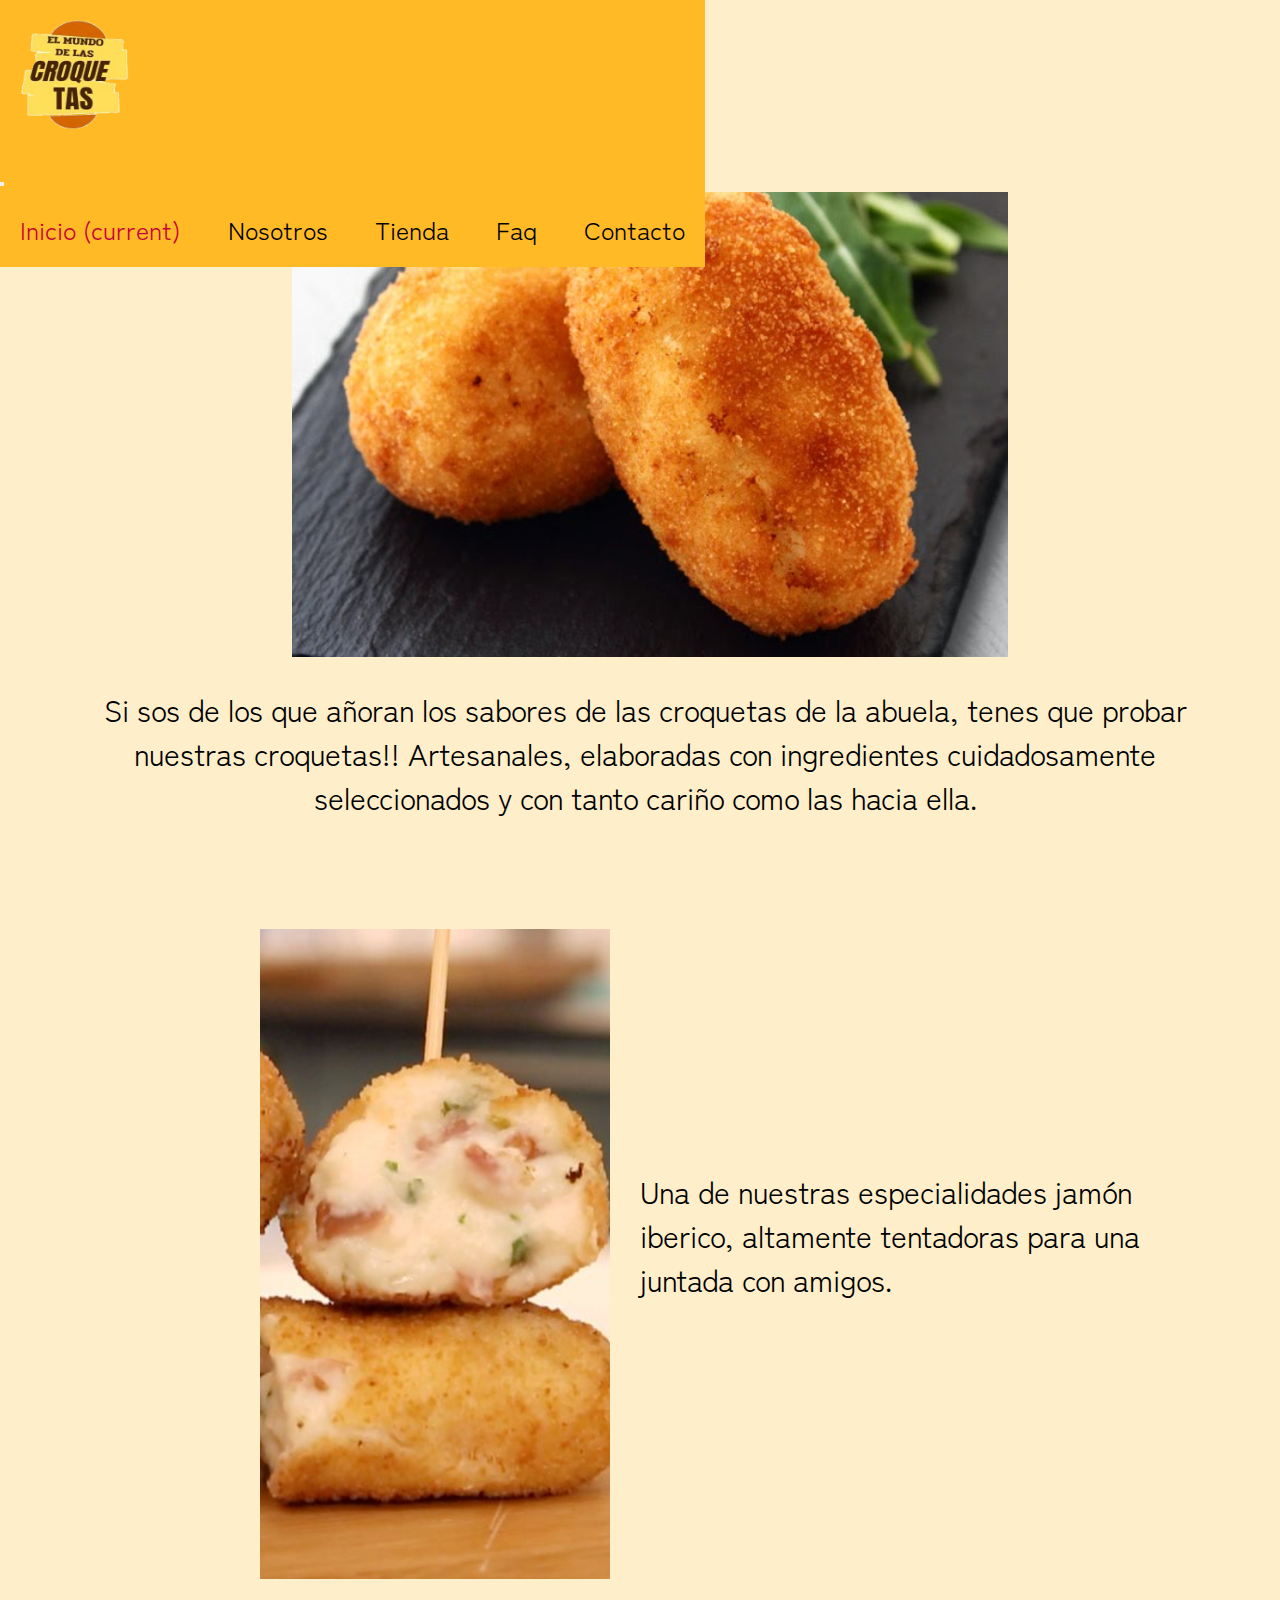
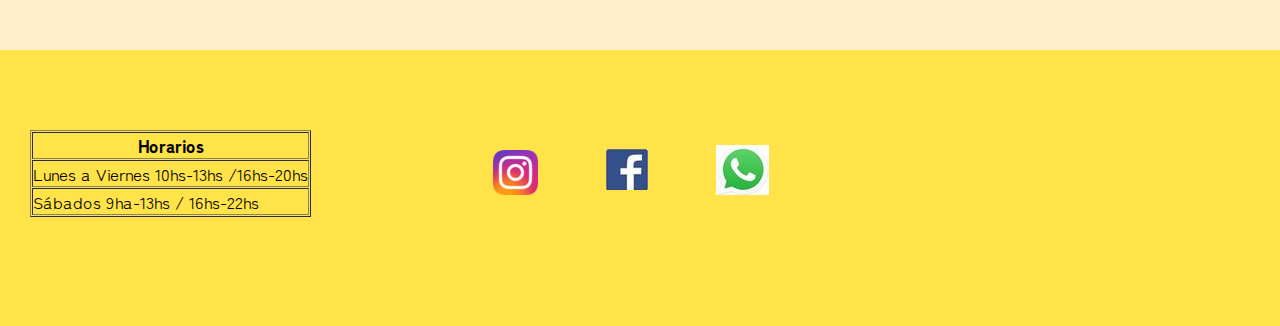
<file: index.html>
<!DOCTYPE html>
<html lang="es">
<html>
<head>
	<meta charset="utf-8">
	<meta name="viewport" content="width=device-width, initial-scale=1.0">
	<link rel="shortcut icon" href="assets/img/logo2.png">
	<title>El mundo de las croquetas</title>
	<!-- bootstrap css -->
	<link rel="stylesheet" href="https://cdn.jsdelivr.net/npm/bootstrap@4.6.1/dist/css/bootstrap.min.css" integrity="sha384-zCbKRCUGaJDkqS1kPbPd7TveP5iyJE0EjAuZQTgFLD2ylzuqKfdKlfG/eSrtxUkn" crossorigin="anonymous">
	<!-- google fonts -->
	<link href="https://fonts.googleapis.com/css2?family=Zen+Kaku+Gothic+Antique:wght@700&display=swap" rel="stylesheet">
	<!-- animate css -->
	<link rel="stylesheet" href="css/animate.css">
	<!-- estilo css -->
	<link rel="stylesheet" href="css/estilo.css">
</head>
<body>
	<!-- encabezado del sitio -->
	<header class="container-fluid">
		<div class="row header">
			<!-- logo -->
			<div class="col-lg-6 col-xs-6">
				<a href="index.html"><img src="assets/img/logo2.png" alt="logo" class="logo"></a>
			</div>
			<!-- nav -->
			<div class="col-lg-6 col-xs-6">
				<nav class="navbar barraNav navbar-expand-lg navbar-light">
				  <button class="navbar-toggler" type="button" data-toggle="collapse" data-target="#navbarNavDropdown" aria-controls="navbarNavDropdown" aria-expanded="false" aria-label="Toggle navigation">
				    <span class="navbar-toggler-icon"></span>
				  </button>
				  <div class="collapse navbar-collapse" id="navbarNavDropdown">
				    <ul class="navbar-nav">
				      <li class="nav-item  li">
				        <a class="nav-link navegacion__menu--activo" href="#">Inicio <span class="sr-only">(current)</span></a>
				      </li>
				      <li class="nav-item li">
				        <a class="nav-link" href="pages/nosotros.html">Nosotros</a>
				      </li>
				      <li class="nav-item li">
				        <a class="nav-link" href="pages/tienda.html">Tienda</a>
				      </li>
				      <li class="nav-item li">
				        <a class="nav-link" href="pages/faq.html">Faq</a>
				      </li>
				       <li class="nav-item li">
				        <a class="nav-link" href="pages/contacto.html">Contacto</a>
				      </li>
				    </ul>
				  </div>
				</nav>
			</div>
		</div>
	</header>
	<!-- fin encabezado sitio -->
	<!-- inicio contenido -->
	<main class="container-fluid contenido">
		<section class="row">
			<div class="col-lg-12 col-xs-12">
				<div class="caja">
					<!-- img -->
					<img src="assets/img/fotoinicio.png" alt="foto de inicio" class="informacion__img">
					<!-- texto -->
					<p class="informacion__texto">
						Si sos de los que añoran los sabores de las croquetas de la abuela, tenes que probar nuestras croquetas!! Artesanales, elaboradas con ingredientes cuidadosamente seleccionados y con tanto cariño como las hacia ella.
					</p>
				</div>
			</div>
		</section>
		<div class="row">
			<div class="col-lg-12 col-xs-12"></div>
				<div class=" segundaCaja wow fadeInUp">
					<!-- img -->
					<img src="assets/img/segundafoto.png" alt="segunda foto" class="informacion__img2">
					<!-- texto -->
					<p class="informacion__texto2">
						Una de nuestras especialidades jamón iberico, altamente tentadoras para una juntada con amigos.
					</p>
				</div>
			</div>
		</div>
	</main>
	<!-- cierre contenido -->
	<!-- inicio footer -->
    <div class="container-fluid">
	    <footer class="row">
	    	<!-- Horarios -->
	        <div class="col-lg-5.3 col-xs-12">
	        	<table border="1" cellpadding="1" cellspacing="1" class="footer__table tabla">
					<tr>
						<th><b>Horarios</b></th>
					</tr>
					<tr>
						<td>Lunes a Viernes 10hs-13hs /16hs-20hs</td>
					</tr>
					<tr>
						<td>Sábados 9ha-13hs / 16hs-22hs</td>
					</tr>
					</table>
	        </div>
	        <!-- Redes Sociales -->
	        <div class="col-lg-4.2 col-xs-12 footer__logos">
	        	<!-- logos Redes Sociales -->
				<a href="https://www.instagram.com/?hl=es" target="_blank">
					<img src="assets/img/instagramlogo.png" alt="logo instagram">
				</a>
				<a href="https://www.facebook.com/" target="_blank">
					<img src="assets/img/facebooklogo.png" alt="logo facebook">
				</a>
					<a href="https://www.whatsapp.com/?lang=es" target="_blank">
				<img src="assets/img/whatsapplogo.png" alt="logo instagram">
				</a>
			</div>
			<!-- Ubicaión -->
	        <div class="col-lg-2.5 col-xs-12 footer__maps">
	        	<iframe src="https://www.google.com/maps/embed?pb=!1m18!1m12!1m3!1d819.4480178120837!2d-58.40076237074391!3d-34.76083029700609!2m3!1f0!2f0!3f0!3m2!1i1024!2i768!4f13.1!3m3!1m2!1s0x95bcd29361be6eab%3A0x745270e8ebcbb5c1!2sLaprida%20240%2C%20B1832HOF%20Lomas%20de%20Zamora%2C%20Provincia%20de%20Buenos%20Aires!5e0!3m2!1ses-419!2sar!4v1635271175573!5m2!1ses-419!2sar" width="300" height="225" style="border:0;" allowfullscreen="" loading="lazy"></iframe>
	        </div>
	    </footer>
    </div>
    <!-- cierre footer -->
	<!-- wow js -->
	<script src="js/wow.min.js"></script>
	<script>
	   new WOW().init();
	</script>
	<!-- bootstrap js -->
	<script src="https://cdn.jsdelivr.net/npm/jquery@3.5.1/dist/jquery.slim.min.js" integrity="sha384-DfXdz2htPH0lsSSs5nCTpuj/zy4C+OGpamoFVy38MVBnE+IbbVYUew+OrCXaRkfj" crossorigin="anonymous"></script>
	<script src="https://cdn.jsdelivr.net/npm/bootstrap@4.6.1/dist/js/bootstrap.bundle.min.js" integrity="sha384-fQybjgWLrvvRgtW6bFlB7jaZrFsaBXjsOMm/tB9LTS58ONXgqbR9W8oWht/amnpF" crossorigin="anonymous"></script>
</body>
</html>
</file>
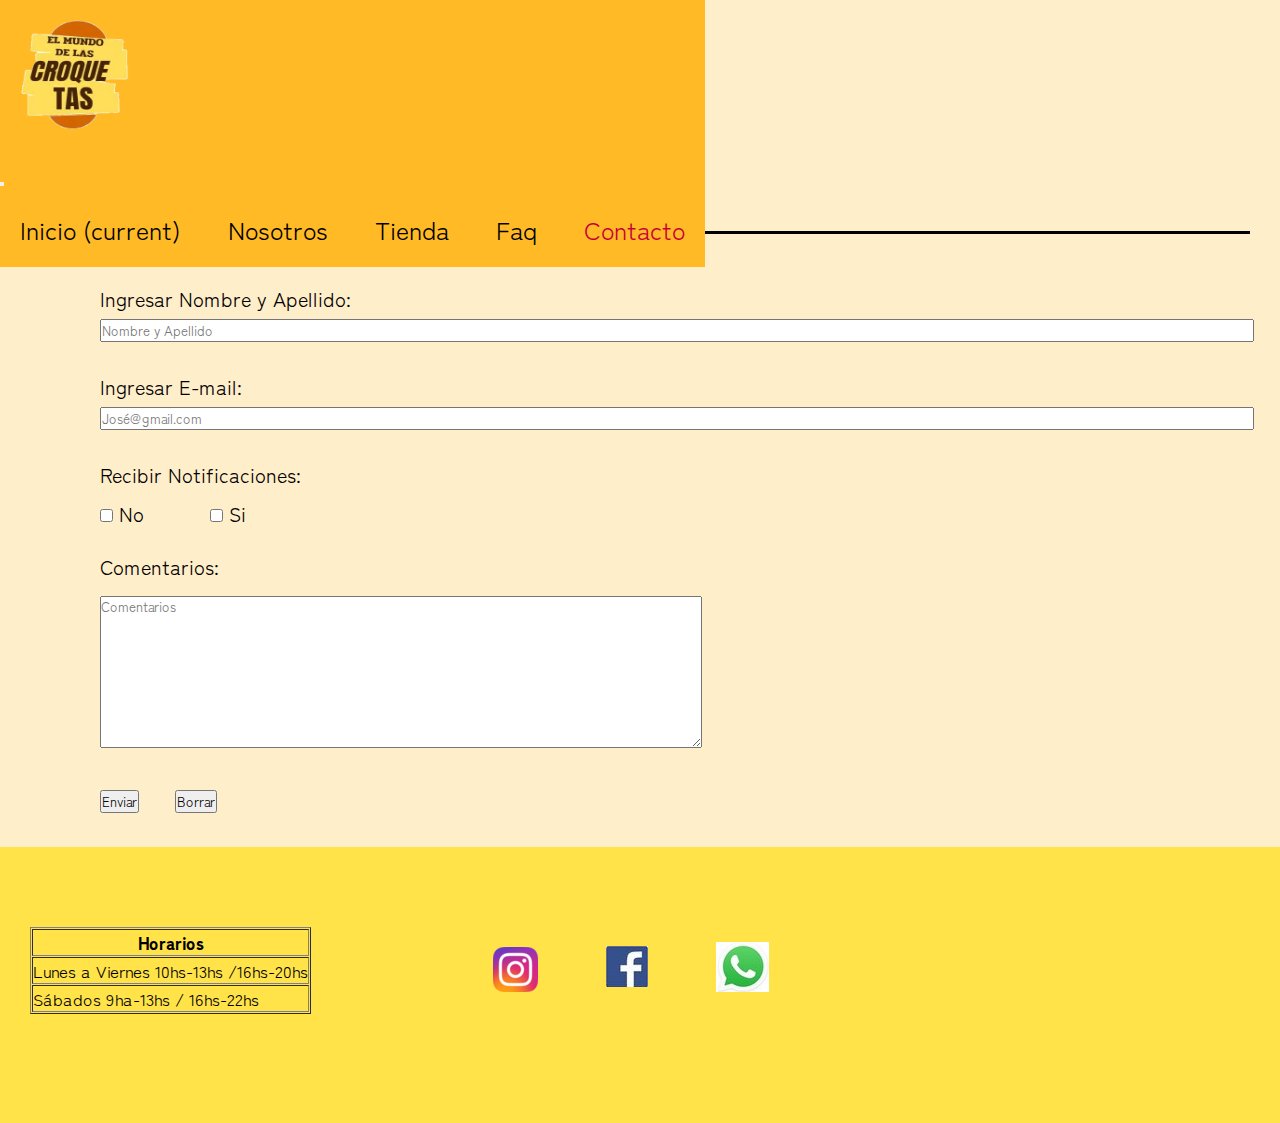
<file: pages/contacto.html>
<!DOCTYPE html>
<html lang="es">
<html>
<head>
	<meta charset="utf-8">
	<meta name="viewport" content="width=device-width, initial-scale=1.0">
	<link rel="shortcut icon" href="../assets/img/logo2.png">
	<title>El mundo de las croquetas</title>
<!-- bootstrap css -->
	<link rel="stylesheet" href="https://cdn.jsdelivr.net/npm/bootstrap@4.6.1/dist/css/bootstrap.min.css" integrity="sha384-zCbKRCUGaJDkqS1kPbPd7TveP5iyJE0EjAuZQTgFLD2ylzuqKfdKlfG/eSrtxUkn" crossorigin="anonymous">
	<!-- google fonts -->
	<link href="https://fonts.googleapis.com/css2?family=Zen+Kaku+Gothic+Antique:wght@700&display=swap" rel="stylesheet">
	<!-- estilo css -->
	<link rel="stylesheet" href="../css/estilo.css">
</head>
<body>
	<!-- encabezado del sitio -->
	<header class="container-fluid">
		<div class="row header">
			<!-- logo -->
			<div class="col-lg-6 col-xs-6">
				<a href="../index.html"><img src="../assets/img/logo2.png" alt="logo" class="logo"></a>
			</div>
			<!-- nav -->
			<div class="col-lg-6 col-xs-6">
				<nav class="navbar barraNav navbar-expand-lg navbar-light">
				  <button class="navbar-toggler" type="button" data-toggle="collapse" data-target="#navbarNavDropdown" aria-controls="navbarNavDropdown" aria-expanded="false" aria-label="Toggle navigation">
				    <span class="navbar-toggler-icon"></span>
				  </button>
				  <div class="collapse navbar-collapse" id="navbarNavDropdown">
				    <ul class="navbar-nav">
				      <li class="nav-item  li">
				        <a class="nav-link" href="../index.html">Inicio <span class="sr-only">(current)</span></a>
				      </li>
				      <li class="nav-item li">
				        <a class="nav-link" href="nosotros.html">Nosotros</a>
				      </li>
				      <li class="nav-item li">
				        <a class="nav-link" href="tienda.html">Tienda</a>
				      </li>
				      <li class="nav-item li">
				        <a class="nav-link" href="faq.html">Faq</a>
				      </li>
				       <li class="nav-item li">
				        <a class="nav-link navegacion__menu--activo" href="#">Contacto</a>
				      </li>
				    </ul>
				  </div>
				</nav>
			</div>
		</div>
	</header>
	<!-- fin encabezado sitio -->
	<!-- inicio contenido -->
	<main class="container-fluid contenido">
		<div class="row">
			<!-- título -->
			<div class="col-lg-12 col-xs-12">
				<h1 class="titulo">Contacto</h1>
			</div>
		</div>
		<div class="row">
			<!-- formulario de contacto -->
			<div class="col-lg-12 col-xs-12">
				<section class="form">
						<form class="formulario">
							<label for="text" class="label">Ingresar Nombre y Apellido:<br>
							<input type="text" placeholder="Nombre y Apellido" name="text" class="formulario__text">
							</label><br>
							<label for="email">Ingresar E-mail:<br>
							<input type="email" placeholder="José@gmail.com" name="email" class="formulario__email">
							</label><br>
							<label for="checkbox">Recibir Notificaciones:<br>
							<input type="checkbox" name="checkbox" class="formulario__checkbox__no"> No
							<input type="checkbox" name="checkbox" class="formulario__checkbox__si"> Si
							</label><br>
							<label for="textarea"> Comentarios:<br>
							<textarea placeholder="Comentarios" name="textarea" class="formulario__textarea"></textarea>
							</label><br>
							<input type="submit" value="Enviar" class="formulario__submit">
							<input type="reset" value="Borrar" class="formulario__reset">
						</form>
				</section>
			</div>
		</div>
	</main>
	<!-- cierre contenido -->
	<!-- inicio footer -->
	<div class="container-fluid">
		<footer class="row">
			<!-- Horarios -->
			<div class="col-lg-5.3 col-xs-12">
			    <table border="1" cellpadding="1" cellspacing="1" class="footer__table tabla">
					<tr>
						<th><b>Horarios</b></th>
					</tr>
					<tr>
						<td>Lunes a Viernes 10hs-13hs /16hs-20hs</td>
					</tr>
					<tr>
						<td>Sábados 9ha-13hs / 16hs-22hs</td>
					</tr>
				</table>
			</div>
			<!-- Redes Sociales -->
			<div class="col-lg-4.2 col-xs-12 footer__logos">
			    <!-- logos Redes Sociales -->
				<a href="https://www.instagram.com/?hl=es" target="_blank">
					<img src="../assets/img/instagramlogo.png" alt="logo instagram">
				</a>
				<a href="https://www.facebook.com/" target="_blank">
					<img src="../assets/img/facebooklogo.png" alt="logo facebook">
				</a>
				<a href="https://www.whatsapp.com/?lang=es" target="_blank">
					<img src="../assets/img/whatsapplogo.png" alt="logo instagram">
				</a>
			</div>
			<!-- Ubicaión -->
			<div class="col-lg-2.5 col-xs-12 footer__maps">
			    <iframe src="https://www.google.com/maps/embed?pb=!1m18!1m12!1m3!1d819.4480178120837!2d-58.40076237074391!3d-34.76083029700609!2m3!1f0!2f0!3f0!3m2!1i1024!2i768!4f13.1!3m3!1m2!1s0x95bcd29361be6eab%3A0x745270e8ebcbb5c1!2sLaprida%20240%2C%20B1832HOF%20Lomas%20de%20Zamora%2C%20Provincia%20de%20Buenos%20Aires!5e0!3m2!1ses-419!2sar!4v1635271175573!5m2!1ses-419!2sar" width="300" height="225"style="border:0;" allowfullscreen="" loading="lazy"></iframe>
		    </div>
		</footer>
    </div>
	<!-- cierre footer -->
	<!-- bootstrap js -->
	<script src="https://cdn.jsdelivr.net/npm/jquery@3.5.1/dist/jquery.slim.min.js" integrity="sha384-DfXdz2htPH0lsSSs5nCTpuj/zy4C+OGpamoFVy38MVBnE+IbbVYUew+OrCXaRkfj" crossorigin="anonymous"></script>
	<script src="https://cdn.jsdelivr.net/npm/bootstrap@4.6.1/dist/js/bootstrap.bundle.min.js" integrity="sha384-fQybjgWLrvvRgtW6bFlB7jaZrFsaBXjsOMm/tB9LTS58ONXgqbR9W8oWht/amnpF" crossorigin="anonymous"></script>
</body>
</html>
</file>
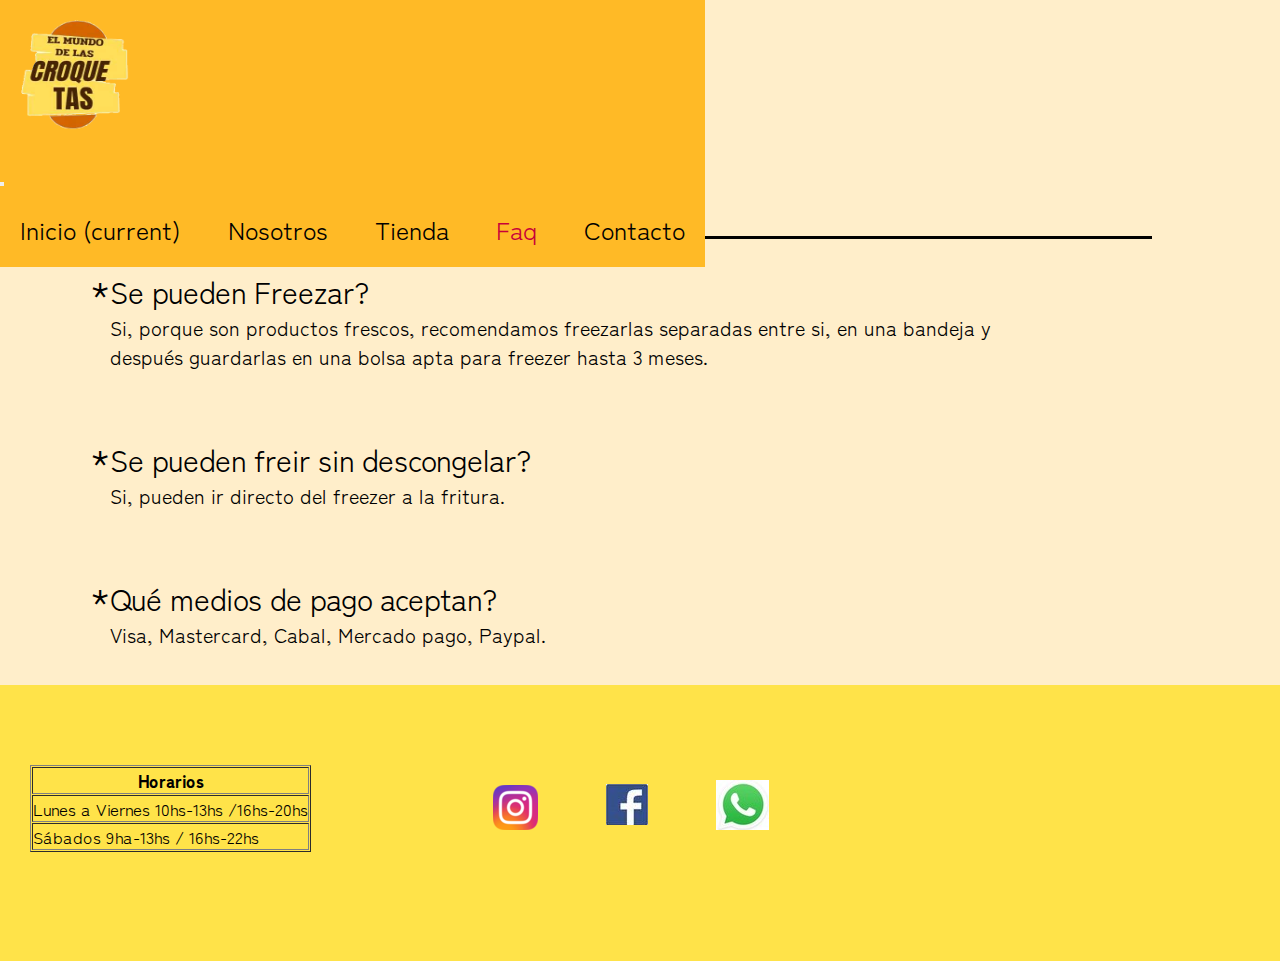
<file: pages/faq.html>
<!DOCTYPE html>
<html lang="es">
<html>
<head>
	<meta charset="utf-8">
	<meta name="viewport" content="width=device-width, initial-scale=1.0">
	<link rel="shortcut icon" href="../assets/img/logo2.png">
	<title>El mundo de las croquetas</title>
	<!-- bootstrap css -->
	<link rel="stylesheet" href="https://cdn.jsdelivr.net/npm/bootstrap@4.6.1/dist/css/bootstrap.min.css" integrity="sha384-zCbKRCUGaJDkqS1kPbPd7TveP5iyJE0EjAuZQTgFLD2ylzuqKfdKlfG/eSrtxUkn" crossorigin="anonymous">
	<!-- google fonts -->
	<link href="https://fonts.googleapis.com/css2?family=Zen+Kaku+Gothic+Antique:wght@700&display=swap" rel="stylesheet">
	<!-- estilo css -->
	<link rel="stylesheet" href="../css/estilo.css">
</head>
<body>
	<!-- encabezado del sitio -->
	<header class="container-fluid">
		<div class="row header">
			<!-- logo -->
			<div class="col-lg-6 col-xs-6">
				<a href="../index.html"><img src="../assets/img/logo2.png" alt="logo" class="logo"></a>
			</div>
			<!-- nav -->
			<div class="col-lg-6 col-xs-6">
				<nav class="navbar barraNav navbar-expand-lg navbar-light">
				  <button class="navbar-toggler" type="button" data-toggle="collapse" data-target="#navbarNavDropdown" aria-controls="navbarNavDropdown" aria-expanded="false" aria-label="Toggle navigation">
				    <span class="navbar-toggler-icon"></span>
				  </button>
				  <div class="collapse navbar-collapse" id="navbarNavDropdown">
				    <ul class="navbar-nav">
				      <li class="nav-item  li">
				        <a class="nav-link" href="../index.html">Inicio <span class="sr-only">(current)</span></a>
				      </li>
				      <li class="nav-item li">
				        <a class="nav-link" href="nosotros.html">Nosotros</a>
				      </li>
				      <li class="nav-item li">
				        <a class="nav-link" href="tienda.html">Tienda</a>
				      </li>
				      <li class="nav-item li">
				        <a class="nav-link navegacion__menu--activo" href="#">Faq</a>
				      </li>
				       <li class="nav-item li">
				        <a class="nav-link" href="contacto.html">Contacto</a>
				      </li>
				    </ul>
				  </div>
				</nav>
			</div>
		</div>
	</header>	
	<!-- fin encabezado sitio -->
	<!-- inicio contenido -->
	<main class="container-fluid contenido">
		<div class="row">
			<!-- título -->
			<div class="col-lg-12 col-xs-12">
				<h1 class="titulo__preguntas">Preguntas frecuentes</h1>
			</div>
		</div>
		<div class="row">
			<!-- preguntas -->
			<div class="col-lg-12 col-xs-12">
				<section>
					<div class="faq">
						<input type="checkbox" class="faq__checkbox">
						<div class="asterisco">*</div>
						<label class="faq__pregunta">Se pueden Freezar?</label>
						<div class="faq__respuesta">
							<p class="texto--width">
								Si, porque son productos frescos, recomendamos freezarlas separadas entre si, en  una bandeja y después guardarlas en una bolsa apta para freezer hasta 3 meses.
							</p>
						</div>
					</div>
					<div class="faq">
						<input type="checkbox" class="faq__checkbox">
						<div class="asterisco">*</div>
						<label class="faq__pregunta">Se pueden freir sin descongelar?</label>
						<div class="faq__respuesta">
							<p>
								Si, pueden ir directo del freezer a la fritura.
							</p>
						</div>
					</div>
					<div class="faq">
						<input type="checkbox" class="faq__checkbox">
						<div class="asterisco">*</div>
						<label class="faq__pregunta">Qué medios de pago aceptan?</label>
						<div class="faq__respuesta">
							<p>
								Visa, Mastercard, Cabal, Mercado pago, Paypal.
							</p>
						</div>
					</div>
				</section>
			</div>
		</div>
	</main>
	<!-- cierre contenido -->
	<!-- inicio footer -->
	<div class="container-fluid">
		<footer class="row">
			<!-- Horarios -->
			<div class="col-lg-5.3 col-xs-12">
			    <table border="1" cellpadding="1" cellspacing="1" class="footer__table tabla">
					<tr>
						<th><b>Horarios</b></th>
					</tr>
					<tr>
						<td>Lunes a Viernes 10hs-13hs /16hs-20hs</td>
					</tr>
					<tr>
						<td>Sábados 9ha-13hs / 16hs-22hs</td>
					</tr>
				</table>
			</div>
			<!-- Redes Sociales -->
			<div class="col-lg-4.2 col-xs-12 footer__logos">
			    <!-- logos Redes Sociales -->
				<a href="https://www.instagram.com/?hl=es" target="_blank">
					<img src="../assets/img/instagramlogo.png" alt="logo instagram">
				</a>
				<a href="https://www.facebook.com/" target="_blank">
					<img src="../assets/img/facebooklogo.png" alt="logo facebook">
				</a>
				<a href="https://www.whatsapp.com/?lang=es" target="_blank">
					<img src="../assets/img/whatsapplogo.png" alt="logo instagram">
				</a>
			</div>
			<!-- Ubicaión -->
			<div class="col-lg-2.5 col-xs-12 footer__maps">
			    <iframe src="https://www.google.com/maps/embed?pb=!1m18!1m12!1m3!1d819.4480178120837!2d-58.40076237074391!3d-34.76083029700609!2m3!1f0!2f0!3f0!3m2!1i1024!2i768!4f13.1!3m3!1m2!1s0x95bcd29361be6eab%3A0x745270e8ebcbb5c1!2sLaprida%20240%2C%20B1832HOF%20Lomas%20de%20Zamora%2C%20Provincia%20de%20Buenos%20Aires!5e0!3m2!1ses-419!2sar!4v1635271175573!5m2!1ses-419!2sar" width="300" height="225"style="border:0;" allowfullscreen="" loading="lazy"></iframe>
		    </div>
		</footer>
    </div>
	<!-- cierre footer -->
	<!-- bootstrap js -->
	<script src="https://cdn.jsdelivr.net/npm/jquery@3.5.1/dist/jquery.slim.min.js" integrity="sha384-DfXdz2htPH0lsSSs5nCTpuj/zy4C+OGpamoFVy38MVBnE+IbbVYUew+OrCXaRkfj" crossorigin="anonymous"></script>
	<script src="https://cdn.jsdelivr.net/npm/bootstrap@4.6.1/dist/js/bootstrap.bundle.min.js" integrity="sha384-fQybjgWLrvvRgtW6bFlB7jaZrFsaBXjsOMm/tB9LTS58ONXgqbR9W8oWht/amnpF" crossorigin="anonymous"></script>
</body>
</html>
</file>
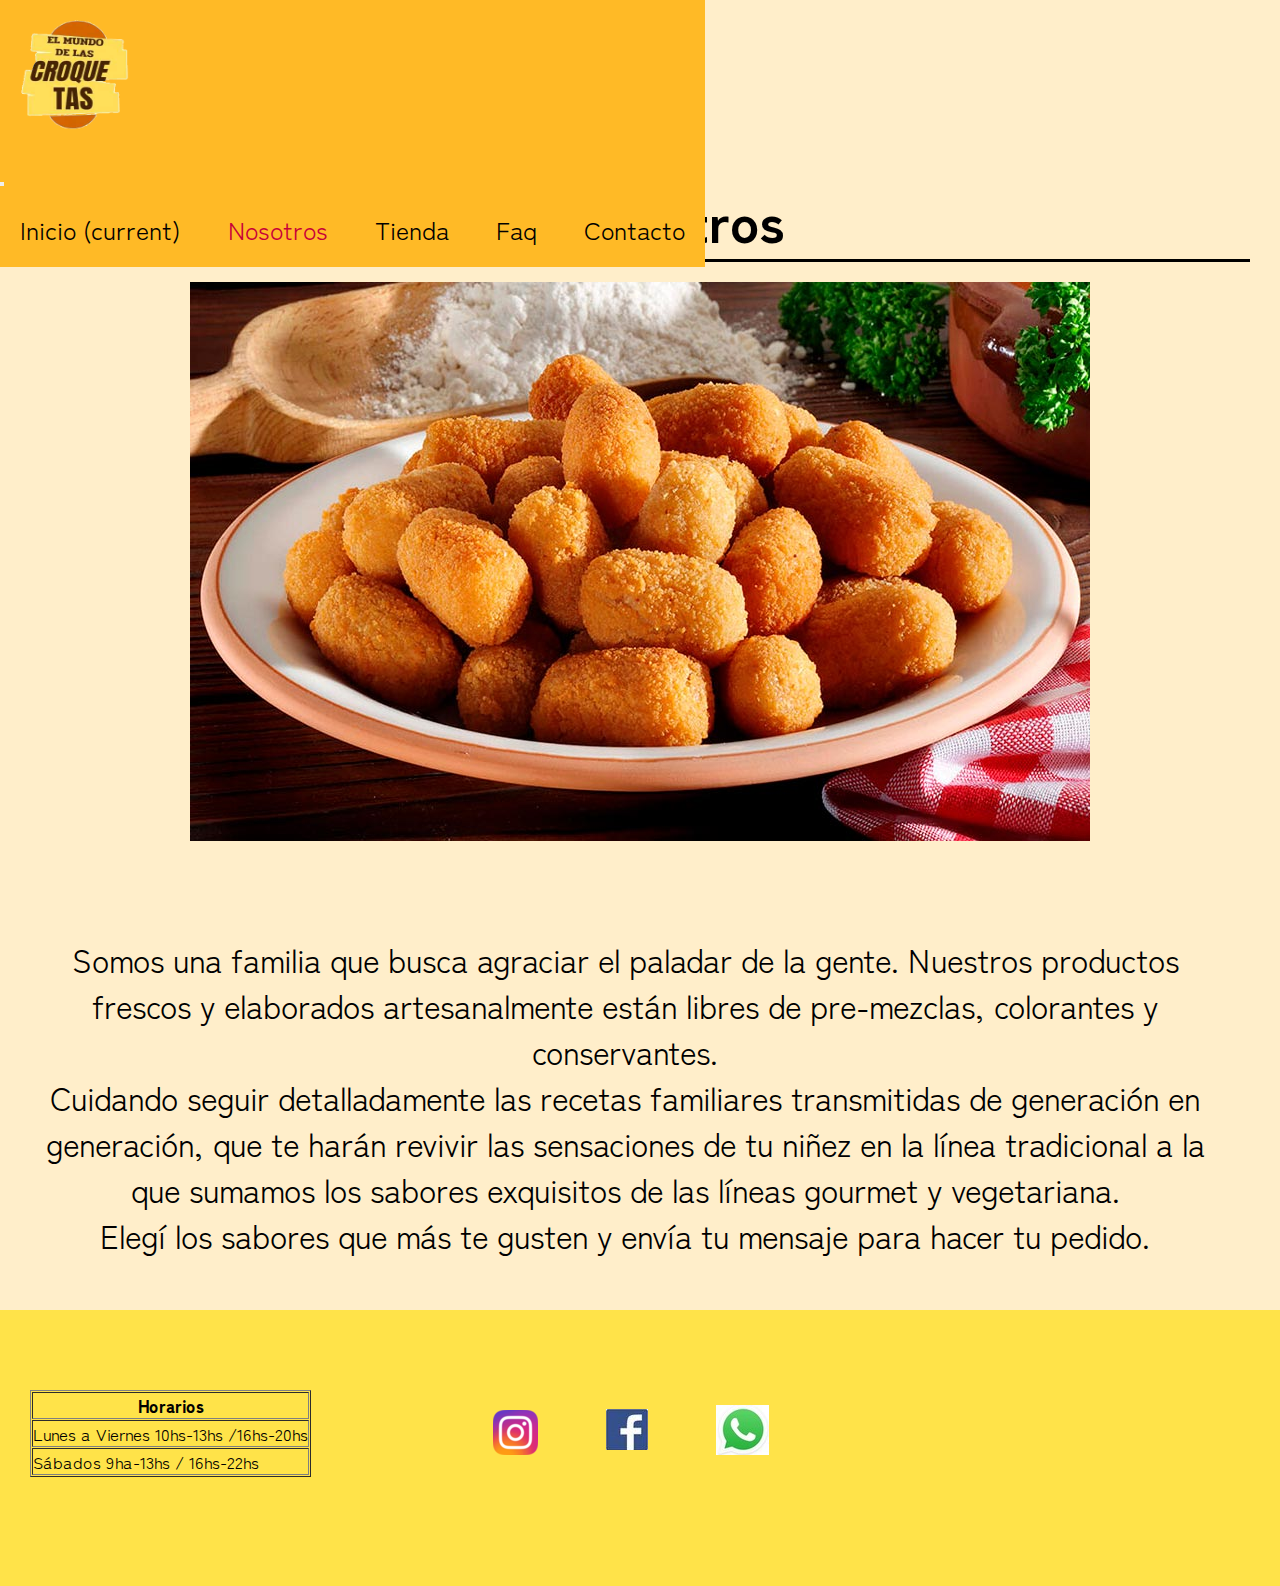
<file: pages/nosotros.html>
<!DOCTYPE html>
<html lang="es">
<html>
<head>
	<meta charset="utf-8">
	<meta name="viewport" content="width=device-width, initial-scale=1.0">
	<link rel="shortcut icon" href="../assets/img/logo2.png">
	<title>El mundo de las croquetas</title>
	<!-- bootstrap css -->
	<link rel="stylesheet" href="https://cdn.jsdelivr.net/npm/bootstrap@4.6.1/dist/css/bootstrap.min.css" integrity="sha384-zCbKRCUGaJDkqS1kPbPd7TveP5iyJE0EjAuZQTgFLD2ylzuqKfdKlfG/eSrtxUkn" crossorigin="anonymous">
	<!-- google fonts -->
	<link href="https://fonts.googleapis.com/css2?family=Zen+Kaku+Gothic+Antique:wght@700&display=swap" rel="stylesheet">
	<!-- estilo css -->
	<link rel="stylesheet" href="../css/estilo.css">
</head>
<body>
	<!-- encabezado del sitio -->
	<header class="container-fluid">
		<div class="row header">
			<!-- logo -->
			<div class="col-lg-6 col-xs-6">
				<a href="../index.html"><img src="../assets/img/logo2.png" alt="logo" class="logo"></a>
			</div>
			<!-- nav -->
			<div class="col-lg-6 col-xs-6">
				<nav class="navbar barraNav navbar-expand-lg navbar-light">
				  <button class="navbar-toggler" type="button" data-toggle="collapse" data-target="#navbarNavDropdown" aria-controls="navbarNavDropdown" aria-expanded="false" aria-label="Toggle navigation">
				    <span class="navbar-toggler-icon"></span>
				  </button>
				  <div class="collapse navbar-collapse" id="navbarNavDropdown">
				    <ul class="navbar-nav">
				      <li class="nav-item  li">
				        <a class="nav-link" href="../index.html">Inicio <span class="sr-only">(current)</span></a>
				      </li>
				      <li class="nav-item li">
				        <a class="nav-link navegacion__menu--activo" href="#">Nosotros</a>
				      </li>
				      <li class="nav-item li">
				        <a class="nav-link" href="tienda.html">Tienda</a>
				      </li>
				      <li class="nav-item li">
				        <a class="nav-link" href="faq.html">Faq</a>
				      </li>
				       <li class="nav-item li">
				        <a class="nav-link" href="contacto.html">Contacto</a>
				      </li>
				    </ul>
				  </div>
				</nav>
			</div>
		</div>
	</header>
	<!-- fin encabezado sitio -->
	<!-- inicio contenido -->
	<main class="container-fluid contenido">
		<!-- título -->
		<section class="row">
			<div class="col-lg-12 col-xs-12">
				<h1 class="título__nosotros col-lg-12 col-xs-12">Nosotros</h1>
			</div>
		</section>
		<!-- información -->
		<div class="row">
			<div class="caja__nosotros col-lg-12 col-xs-12">
				<!-- img -->
				<img src="../assets/img/nosotros.jpg" alt="foto principal" class="nosotros__img">
				<!-- texto informativo -->
				<p class="nosotros__text">
					Somos una familia que busca agraciar el paladar de la gente. Nuestros productos frescos y elaborados artesanalmente están libres de pre-mezclas, colorantes y conservantes.<br> Cuidando seguir detalladamente las recetas familiares transmitidas de generación en generación, que te harán revivir las sensaciones de tu niñez en la línea tradicional a la que sumamos los sabores exquisitos de las líneas gourmet y vegetariana.<br> Elegí los sabores que más te gusten y envía tu mensaje para hacer tu pedido.
				</p>
			</div>
		</div>
	</main>
	<!-- cierre contenido -->
	<!-- inicio footer -->
	<div class="container-fluid">
		<footer class="row">
		   	<!-- Horarios -->
		    <div class="col-lg-5.3 col-xs-12">
		        <table border="1" cellpadding="1" cellspacing="1" class="footer__table tabla">
					<tr>
						<th><b>Horarios</b></th>
					</tr>
					<tr>
						<td>Lunes a Viernes 10hs-13hs /16hs-20hs</td>
					</tr>
					<tr>
						<td>Sábados 9ha-13hs / 16hs-22hs</td>
					</tr>
				</table>
		    </div>
		    <!-- Redes Sociales -->
		    <div class="col-lg-4.2 col-xs-12 footer__logos">
		        <!-- logos Redes Sociales -->
				<a href="https://www.instagram.com/?hl=es" target="_blank">
					<img src="../assets/img/instagramlogo.png" alt="logo instagram">
				</a>
				<a href="https://www.facebook.com/" target="_blank">
					<img src="../assets/img/facebooklogo.png" alt="logo facebook">
				</a>
				<a href="https://www.whatsapp.com/?lang=es" target="_blank">
					<img src="../assets/img/whatsapplogo.png" alt="logo instagram">
				</a>
			</div>
			<!-- Ubicaión -->
		    <div class="col-lg-2.5 col-xs-12 footer__maps">
		       	<iframe src="https://www.google.com/maps/embed?pb=!1m18!1m12!1m3!1d819.4480178120837!2d-58.40076237074391!3d-34.76083029700609!2m3!1f0!2f0!3f0!3m2!1i1024!2i768!4f13.1!3m3!1m2!1s0x95bcd29361be6eab%3A0x745270e8ebcbb5c1!2sLaprida%20240%2C%20B1832HOF%20Lomas%20de%20Zamora%2C%20Provincia%20de%20Buenos%20Aires!5e0!3m2!1ses-419!2sar!4v1635271175573!5m2!1ses-419!2sar" width="300" height="225"style="border:0;" allowfullscreen="" loading="lazy"></iframe>
	        </div>
	    </footer>
    </div>
	<!-- cierre footer -->
	<!-- bootstrap js -->
	<script src="https://cdn.jsdelivr.net/npm/jquery@3.5.1/dist/jquery.slim.min.js" integrity="sha384-DfXdz2htPH0lsSSs5nCTpuj/zy4C+OGpamoFVy38MVBnE+IbbVYUew+OrCXaRkfj" crossorigin="anonymous"></script>
	<script src="https://cdn.jsdelivr.net/npm/bootstrap@4.6.1/dist/js/bootstrap.bundle.min.js" integrity="sha384-fQybjgWLrvvRgtW6bFlB7jaZrFsaBXjsOMm/tB9LTS58ONXgqbR9W8oWht/amnpF" crossorigin="anonymous"></script>
</body>
</html>
</file>
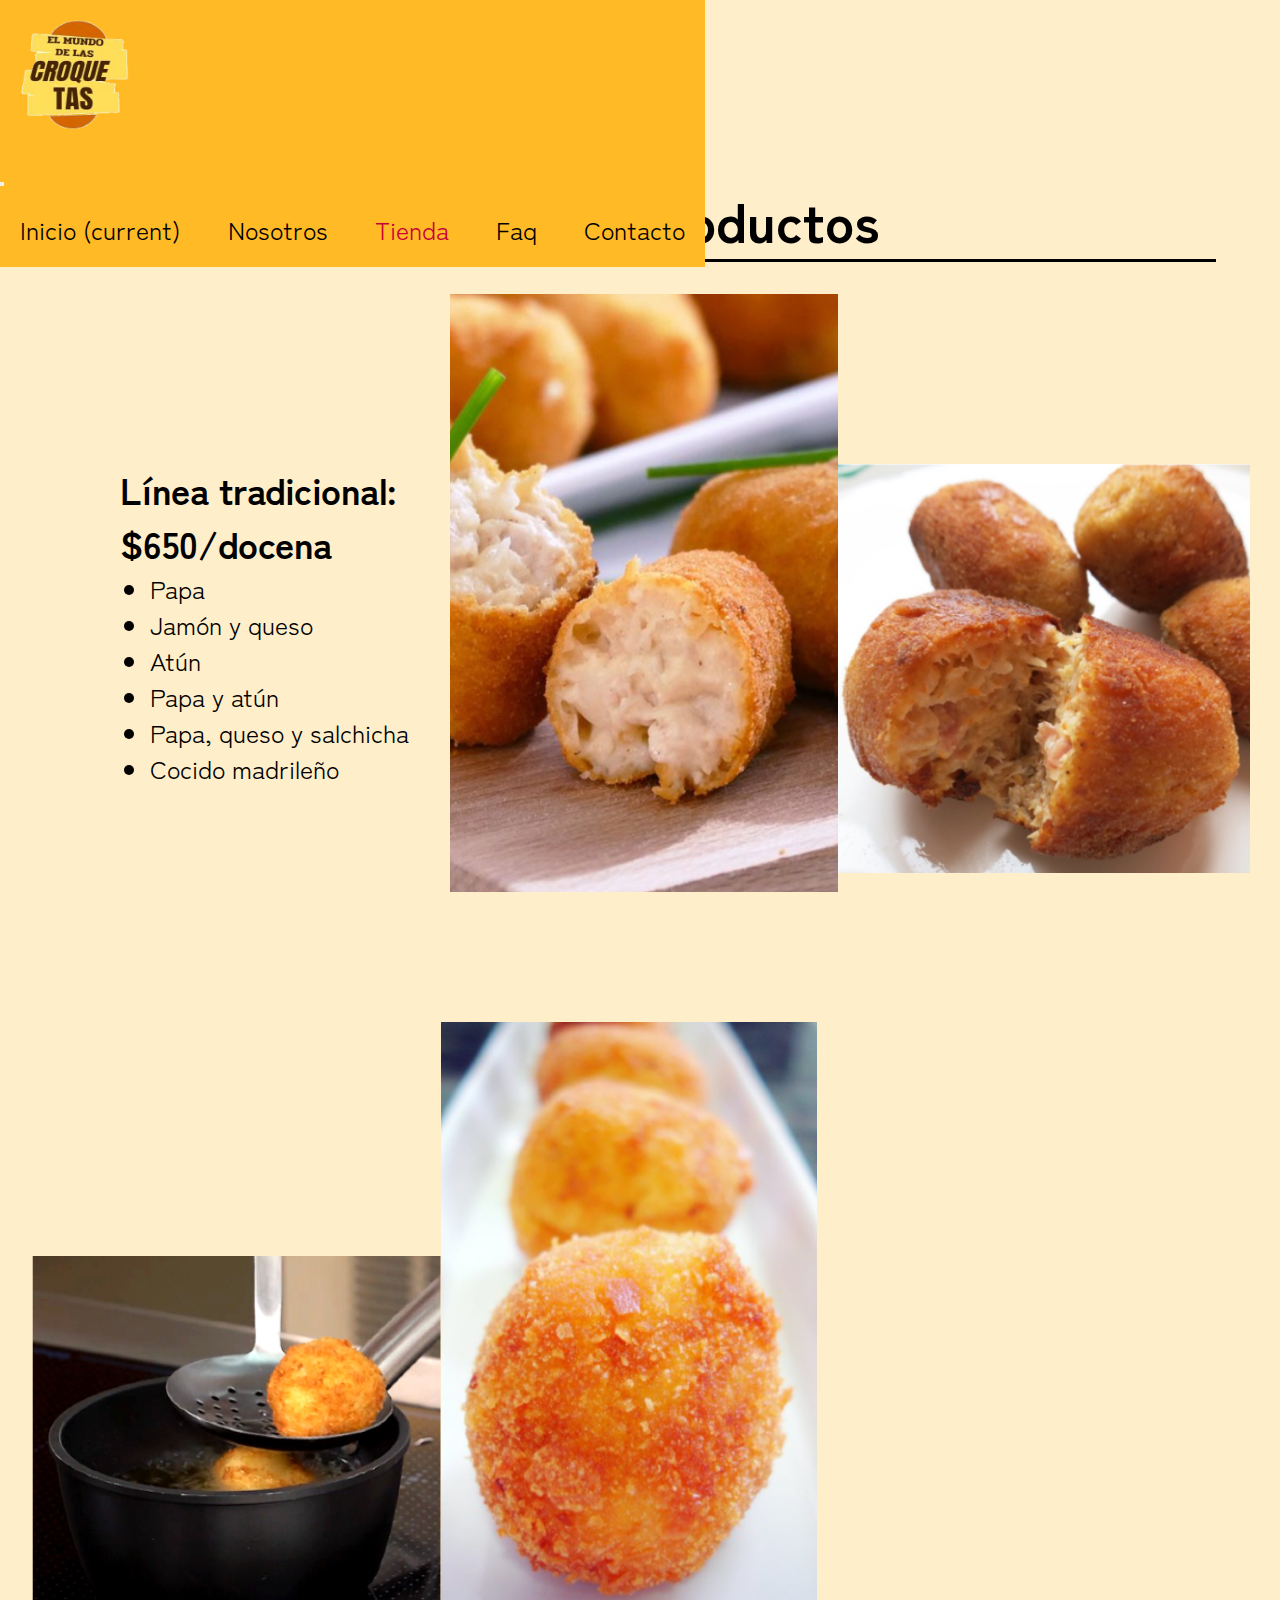
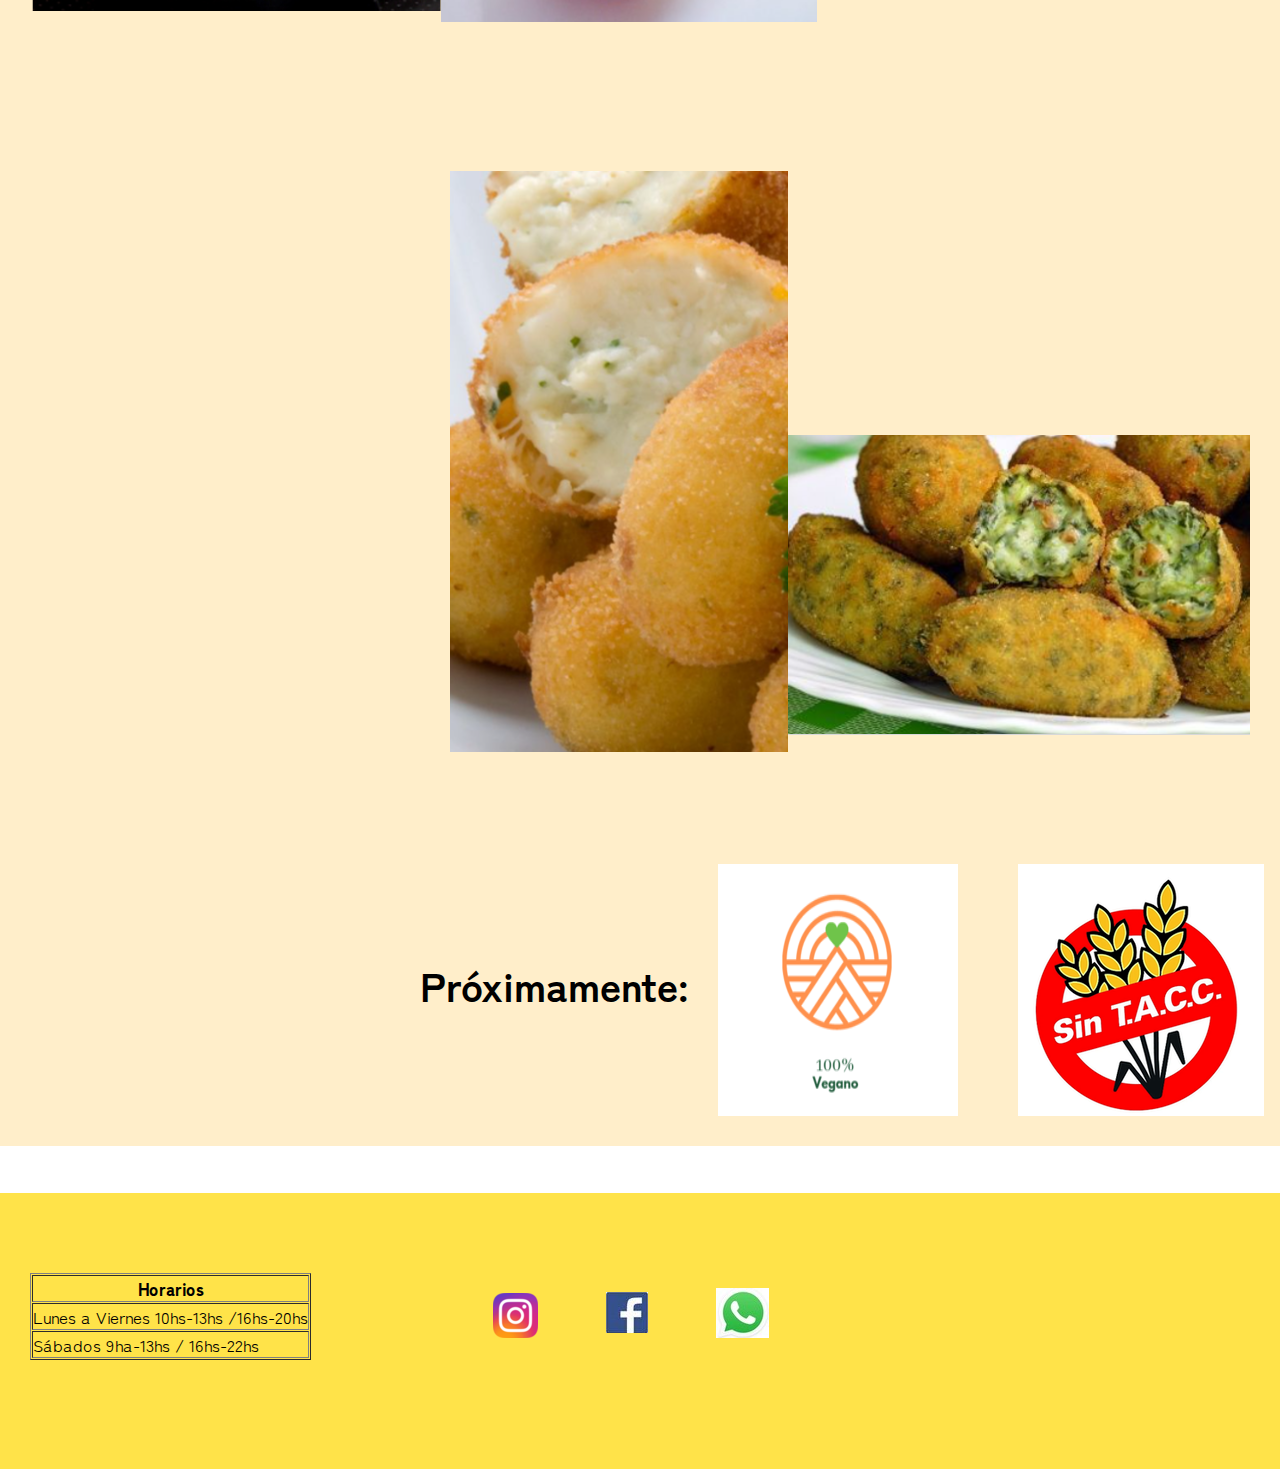
<file: pages/tienda.html>
<!DOCTYPE html>
<html lang="es">
<html>
<head>
	<meta charset="utf-8">
	<meta name="viewport" content="width=device-width, initial-scale=1.0">
	<link rel="shortcut icon" href="../assets/img/logo2.png">
	<title>El mundo de las croquetas</title>
	<!-- bootstrap css -->
	<link rel="stylesheet" href="https://cdn.jsdelivr.net/npm/bootstrap@4.6.1/dist/css/bootstrap.min.css" integrity="sha384-zCbKRCUGaJDkqS1kPbPd7TveP5iyJE0EjAuZQTgFLD2ylzuqKfdKlfG/eSrtxUkn" crossorigin="anonymous">
	<!-- google fonts -->
	<link href="https://fonts.googleapis.com/css2?family=Zen+Kaku+Gothic+Antique:wght@700&display=swap" rel="stylesheet">
	<!-- animate css -->
	<link rel="stylesheet" href="../css/animate.css">
	<!-- estilo css -->
	<link rel="stylesheet" href="../css/estilo.css">
</head>
<body>
	<!-- encabezado del sitio -->
	<header class="container-fluid">
		<div class="row header">
			<!-- logo -->
			<div class="col-lg-6 col-xs-6">
				<a href="../index.html"><img src="../assets/img/logo2.png" alt="logo" class="logo"></a>
			</div>
			<!-- nav -->
			<div class="col-lg-6 col-xs-6">
				<nav class="navbar barraNav navbar-expand-lg navbar-light">
				  <button class="navbar-toggler" type="button" data-toggle="collapse" data-target="#navbarNavDropdown" aria-controls="navbarNavDropdown" aria-expanded="false" aria-label="Toggle navigation">
				    <span class="navbar-toggler-icon"></span>
				  </button>
				  <div class="collapse navbar-collapse" id="navbarNavDropdown">
				    <ul class="navbar-nav">
				      <li class="nav-item  li">
				        <a class="nav-link" href="../index.html">Inicio <span class="sr-only">(current)</span></a>
				      </li>
				      <li class="nav-item li">
				        <a class="nav-link" href="nosotros.html">Nosotros</a>
				      </li>
				      <li class="nav-item li">
				        <a class="nav-link navegacion__menu--activo" href="#">Tienda</a>
				      </li>
				      <li class="nav-item li">
				        <a class="nav-link" href="faq.html">Faq</a>
				      </li>
				       <li class="nav-item li">
				        <a class="nav-link" href="contacto.html">Contacto</a>
				      </li>
				    </ul>
				  </div>
				</nav>
			</div>
		</div>
	</header>
	<!-- fin encabezado sitio -->
	<!-- inicio contenido -->
	<main class="container-fluid contenido">
		<div class="row">
			<!-- título -->
			<div class="col-lg-12 col-xs-12">
				<h1 class="titulo__nuestrosProductos">Nuestros productos</h1>
			</div>
		</div>
			<!-- contenido -->
			<!-- linea tradicional -->
			<div class="row">
				<div class="col-lg-12 col-xs-12">
					<section>
						<article>
							<div class="caja__tradicional">
								<!-- informacion -->
								<!-- titulo -->
								<div class="paddingTop wow fadeInLeft">
									<h2 class="tienda__titulo">Línea tradicional: $650/docena</h2>
									<!-- lista -->
									<ul class="tienda__lista">
										<li>Papa</li>
										<li>Jamón y queso</li>
										<li>Atún</li>
										<li>Papa y atún</li>
										<li>Papa, queso y salchicha</li>
										<li>Cocido madrileño</li>
									</ul>
								</div>
								<!-- img -->
								<img src="../assets/img/tradicional.png" alt="imagen">
							</div>
						</article>
					</section>
				</div>
			</div>
			<!-- linea gourmet -->
			<div class="row">
				<div class="col-lg-12 col-xs-12">
					<section>
						<article>
							<div class="caja__gourmet">
								<!-- img -->
								<img src="../assets/img/gourmet.png" alt="imagen2" class="margin">
								<!-- informacion -->
								<!-- titulo -->
								<div class="paddingTop wow fadeInRight">
									<h2 class="tienda__titulo2">Línea gourmet: $800/docena</h2>
									<!-- lista -->
									<ul class="tienda__lista2">
										<li>Jamón iberico y huevo</li>
										<li>Pollo asado y jamón</li>
										<li>Sobresada y cebolla caramelizada</li>
										<li>4 quesos</li>
										<li>Queso azul</li>
										<li>Merluza y gambas</li>
									</ul>
								</div>
							</div>
						</article>
					</section>
				</div>
			</div>
			<!-- linea vegetariana -->
			<div class="row">
				<div class="col-lg-12 col-xs-12">
					<section>
						<article>
							<!--informacion -->
							<div class="caja__vegetariana">
								<div class="paddingTop wow fadeInLeft">
									<!-- titulo -->
									<h2 class="tienda__titulo">Línea vegetariana: $650/docena</h2>
									<!-- lista -->
									<ul class="tienda__lista">
										<li>Espinaca y queso</li>
										<li>Berenjena</li>
										<li>Espinaca y queso azul</li>
										<li>Arroz y queso pecorino</li>
										<li>Griegas de calabacín</li>
										<li>Hongos</li>
									</ul>
								</div>
								<!-- img -->
								<img src="../assets/img/vegetariana.png" alt="imagen3" class="margin--bottom">
							</div>
						</article>
					</section>
				</div>
			</div>
			<!-- futuras publicaciones-->
			<div class="row">
				<div class="col-lg-12 col-xs-12">
				<!-- titulo -->
				<div class="caja__tienda">
					<!-- titulo -->
					<div class="proximamente">
						<h3>Próximamente:</h3>
					</div>
					<!-- img -->
					<img src="../assets/img/vegano.png" alt="imagen4" class="tamaño">
					<!-- img -->
					<img src="../assets/img/sintacc.png" alt="imagen5" class="tamaño">
				</div> 
			</div>
		</div>
	</main>
	<!-- cierre contenido -->
	<!-- inicio footer -->
	<div class="container-fluid">
		<footer class="row">
			<!-- Horarios -->
			<div class="col-lg-5.3 col-xs-12">
			    <table border="1" cellpadding="1" cellspacing="1" class="footer__table tabla">
					<tr>
						<th><b>Horarios</b></th>
					</tr>
					<tr>
						<td>Lunes a Viernes 10hs-13hs /16hs-20hs</td>
					</tr>
					<tr>
						<td>Sábados 9ha-13hs / 16hs-22hs</td>
					</tr>
				</table>
			</div>
			<!-- Redes Sociales -->
			<div class="col-lg-4.2 col-xs-12 footer__logos">
			    <!-- logos Redes Sociales -->
				<a href="https://www.instagram.com/?hl=es" target="_blank">
					<img src="../assets/img/instagramlogo.png" alt="logo instagram">
				</a>
				<a href="https://www.facebook.com/" target="_blank">
					<img src="../assets/img/facebooklogo.png" alt="logo facebook">
				</a>
				<a href="https://www.whatsapp.com/?lang=es" target="_blank">
					<img src="../assets/img/whatsapplogo.png" alt="logo instagram">
				</a>
			</div>
			<!-- Ubicaión -->
			<div class="col-lg-2.5 col-xs-12 footer__maps">
			    <iframe src="https://www.google.com/maps/embed?pb=!1m18!1m12!1m3!1d819.4480178120837!2d-58.40076237074391!3d-34.76083029700609!2m3!1f0!2f0!3f0!3m2!1i1024!2i768!4f13.1!3m3!1m2!1s0x95bcd29361be6eab%3A0x745270e8ebcbb5c1!2sLaprida%20240%2C%20B1832HOF%20Lomas%20de%20Zamora%2C%20Provincia%20de%20Buenos%20Aires!5e0!3m2!1ses-419!2sar!4v1635271175573!5m2!1ses-419!2sar" width="300" height="225"style="border:0;" allowfullscreen="" loading="lazy"></iframe>
		    </div>
		</footer>
    </div>
	<!-- cierre footer -->
	<!-- wow js -->
	<script src="../js/wow.min.js"></script>
	<script>
	   new WOW().init();
	</script>
	<!-- bootstrap js -->
	<script src="https://cdn.jsdelivr.net/npm/jquery@3.5.1/dist/jquery.slim.min.js" integrity="sha384-DfXdz2htPH0lsSSs5nCTpuj/zy4C+OGpamoFVy38MVBnE+IbbVYUew+OrCXaRkfj" crossorigin="anonymous"></script>
	<script src="https://cdn.jsdelivr.net/npm/bootstrap@4.6.1/dist/js/bootstrap.bundle.min.js" integrity="sha384-fQybjgWLrvvRgtW6bFlB7jaZrFsaBXjsOMm/tB9LTS58ONXgqbR9W8oWht/amnpF" crossorigin="anonymous"></script>
</body>
</html>
</file>
<file: css/estilo.css>
* {
	margin: 0;
	padding: 0;
	font-family: 'Zen Kaku Gothic Antique', sans-serif;
}

body {
	padding: 0;
	margin: 0;
	width: 100%;
}

header {
	position: fixed;
	z-index: 2;
	top: 0;
	padding: 0;
}


.header {
	background-color: #ffba26;
}

.logo {
	width: 110px; 
	height: 110px;
	margin: 20px;

}

.logoIndex {
	width: 110px; 
	height: 110px;
	margin-top: 20px;
	margin-left: 5px;
}

.barraNav {
	font-size: 25px;
	color: #000000;
	top: 15px;
	list-style: none;
}

.barraNavIndex {
	font-size: 25px;
	color: #000000;
	position: relative;
	text-align: right;
	top: 29px;
	list-style: none;
}

.li {
	display: inline-block;
	padding: 20px;
}

.li a {
	color: #000000 !important;
} 

.li a:hover {
	color: #C70039 !important;
}

li .navegacion__menu--activo {
	color: #C70039 !important;
}

.contenido {
	background-color: #ffeeca;
	margin-bottom: 0px; 
	padding-top: 20px;
}

a {
	text-decoration: none;
}

p {
	margin-top: 0;
	margin-bottom: 1rem;
}

img {
	margin: 30px;
}

footer {
	background-color: #FFE349;
	display: flex;
	flex-direction: row;
	justify-content: space-between;
}

.footer__table {
	margin-left: 30px;
	margin-top: 80px;
	font-size: 17px;
}

.footer__logos {
	margin-top: 65px;
}

.footer__maps {
	margin-top: 30px;
	margin-right: 30px;
	margin-bottom: 16px;
}


.tabla {
	border-collapse: separate;
}

/*index.html*/
.informacion__img {
	margin-left: 50px;
}

.informacion__texto {
	font-size: 30px;
	text-align: center;
	width: 1120px;
	margin-left: 10px;
}    

.informacion__img2 {
	margin-left: 196px;
	margin-bottom: 7px;
}

.informacion__texto2 {
	font-size: 30px;
	width: 640px;
	margin-right: 22px;
}

.caja {
	display: flex;
	flex-direction: column;
	justify-content: space-around;
	align-items: center;
	margin-top: 142px;
}

.segundaCaja {
	display: flex;
	flex-direction: row;
	justify-content: space-around;
	align-items: center;
	padding: 5%;
}

/*contacto.html*/
.titulo{
	margin-left: 98px;
	margin-top: 131px;
	margin-bottom: 50px;
	font-size: 55px;
	border-bottom-style: solid;
	width: 90%;
}

.form {
	font-size: 20px;
}

.formulario {
	margin-left: 100px;
}

.formulario__text{
	width: 1150px;
	margin-bottom:30px;
}

.formulario__email {
	width: 1150px;
	margin-bottom:30px;
}

.formulario__checkbox__si {
	margin-left: 60px;
	margin-bottom: 30px;
}

.formulario__checkbox__no {
	margin-top: 20px;
	margin-bottom: 30px;
}

.formulario__textarea {
	margin-top: 15px;
	margin-bottom: 30px;
	width: 600px;
	height: 150px;
}

.formulario__reset {
	margin-left: 30px;
}

.formulario__submit {
	margin-bottom: 34px;
}

/*nosotros.html*/

.título__nosotros {
	font-size: 55px;
	text-align: center;
	border-bottom-style: solid;
	width: 90%;
	margin-top: 159px;
	margin-bottom: 0;
	margin-left: 98px;
}

.nosotros__img {
	margin-top: 20px;
}

.nosotros__text {
	font-size: 32px;
	text-align: center;
	margin-left: -30px;
	margin-top: 65px;
	margin-bottom: 52px;
	width: 1200px;
}

.caja__nosotros {
	display:flex;
	flex-direction: row;
	justify-content: center;
	flex-wrap: wrap;
}

/*tienda.html*/

.titulo__nuestrosProductos {
	font-size: 55px;
	text-align: center;
	border-bottom-style: solid;
	width: 90%;
	margin: auto; 
	margin-top: 159px;
}

.tienda__titulo {
	font-size: 37px;
	margin-top: 50px;
	margin-left: 120px;
}

.tienda__titulo2 {
	font-size: 37px;
	margin-top: 50px;
}

.tienda__lista {
	font-size: 25px;
	margin-left: 150px;
}

.tienda__lista2 {
	font-size: 25px;
	margin-left: 50px;
}

.proximamente {
	font-size: 35px;
	padding-top: 120px;
	padding-bottom: -120px;
}

.caja__tradicional {
	display: flex;
	flex-direction: row;
	justify-content: center;
}

.caja__gourmet {
	display: flex;
	flex-direction: row;
	justify-content: center;
}

.caja__vegetariana {
	display: flex;
	flex-direction: row;
	justify-content: center;
}

.margin {
	margin-top: 100px;
	margin-bottom: 100px;
}

.paddingTop {
	margin-top: 150px;
}

.caja__tienda {
	margin-left: 420px;
	margin-bottom: 47px;
	display: flex;
	flex-direction: row;
	justify-content: flex-start;
	margin-top: 52px;
}

/*faq.html*/

.titulo__preguntas {
	font-size: 55px;
	border-bottom-style: solid;
	width: 90%;
	margin-top: 136px;
}

.faq__checkbox {
	display: none;
}

.asterisco {
	margin-bottom: -80px;
	margin-left: 90px;
	margin-top: 34px;
	font-size: 40px;
	line-height: 45px;
}

.faq__pregunta {
	font-size: 30px;
	display: block;
	margin-left: 110px;
	padding-top: 31px;
}

.faq__respuesta {
	font-size: 20px;
	margin-left: 110px;
	padding-bottom: 20px;
}

.texto--width {
	width: 950px;
}

@media only screen and (max-width: 768px) {
	.barraNav {
		width: 90%;
		top: -100px;
		padding-left: 250px;
	}

	.footer__table {
		margin-left: 65px;
	}

	.footer__logos {
		padding-left: 40px;
	}

	.footer__maps {
		padding-left: 55px;
	}

	/*vista nosotros*/

	.título__nosotros {
		width: 80%;
		font-size: 55px;
		margin-left: 40px;
		top: 21px;
	}

	.caja__nosotros {
		top: 19px;
	}

	.nosotros__img {
		width: 85%;
		margin-bottom: -50px;
	}

	.nosotros__text {
		width: 80%;
		margin-left: 3px;
		font-size: 24px;
	}

	/*vista index*/

	.informacion__img {
		width: 80%
	}

	.informacion__texto {
		font-size: 30px;
		width: 80%;
		margin-left: -7px;
	}    

	.informacion__img2 {
		width: 65%;
		margin-left: 20px;
	}

	.informacion__texto2 {
		font-size: 30px;
		width: 80%;
		margin-top: 50px;
	}

	.caja {
		margin-top: 189px;
	}

	.segundaCaja {
		display: flex;
		flex-direction: column;
		justify-content: space-around;
		align-items: center;
	}

	/*vista tienda*/

	.titulo__nuestrosProductos {
		width: 80%;
		font-size: 50px;
		margin-left: 40px;
		margin-top:  183px;
	}

	.caja__tradicional {
		display: flex;
		flex-direction: column;
		justify-content: center;
		margin-top: -130px;
	}

	.caja__vegetariana {
		display: flex;
		flex-direction: column;
		justify-content: center;
		margin-top: -130px;
	}

	.caja__gourmet {
		display: flex;
		flex-direction: column-reverse;
		justify-content: center;
		margin-top: -130px;
	}

	.tienda__titulo {
		margin-left: 60px;
	}

	.tienda__lista {
		margin-left: 86px; 
	}

	.tienda__titulo2 {
		margin-left: 60px;
	}

	.tienda__lista2 {
		margin-left: 86px; 
	}

	.margin {
		margin-top: 30px;
		margin-bottom: 40px;
	}

	.margin--bottom {
		margin-bottom: -30px;
	}
	.caja__tienda {
		margin-left: 10px;
		margin-top: 15px;
		display: flex;
		flex-direction: column;
		justify-content: center;

	}

	.proximamente {
		margin-left: 28px;
	}

	.tamaño {
		width: 60%;
		height: 60%;
		margin-left: 70px;
	}


	/*vista faq*/

	.titulo__preguntas {
		font-size: 52px;
		width: 78%;
		text-align: center;
		margin-left: 34px;
		margin-top: 188px;
	}

	.asterisco {
		margin-left: 12px;
		margin-bottom: -80px;
	}

	.faq__pregunta {
		margin-left: 33px;
	}

	.faq__respuesta {
		margin-left: 17px;
	}

	.texto--width {
		width: 368px;
	}

	/*vista contacto*/

	.titulo {
		width: 57%;
		margin-left: 90px;
		margin-top: 183px;
	}
	.formulario {
		margin-left: 30px;
	}

	.formulario__text {
		width: 329px;
	}

	.formulario__email {
		width: 329px;
	}

	.formulario__textarea {
		width: 333px;
	}
	
}
</file>
